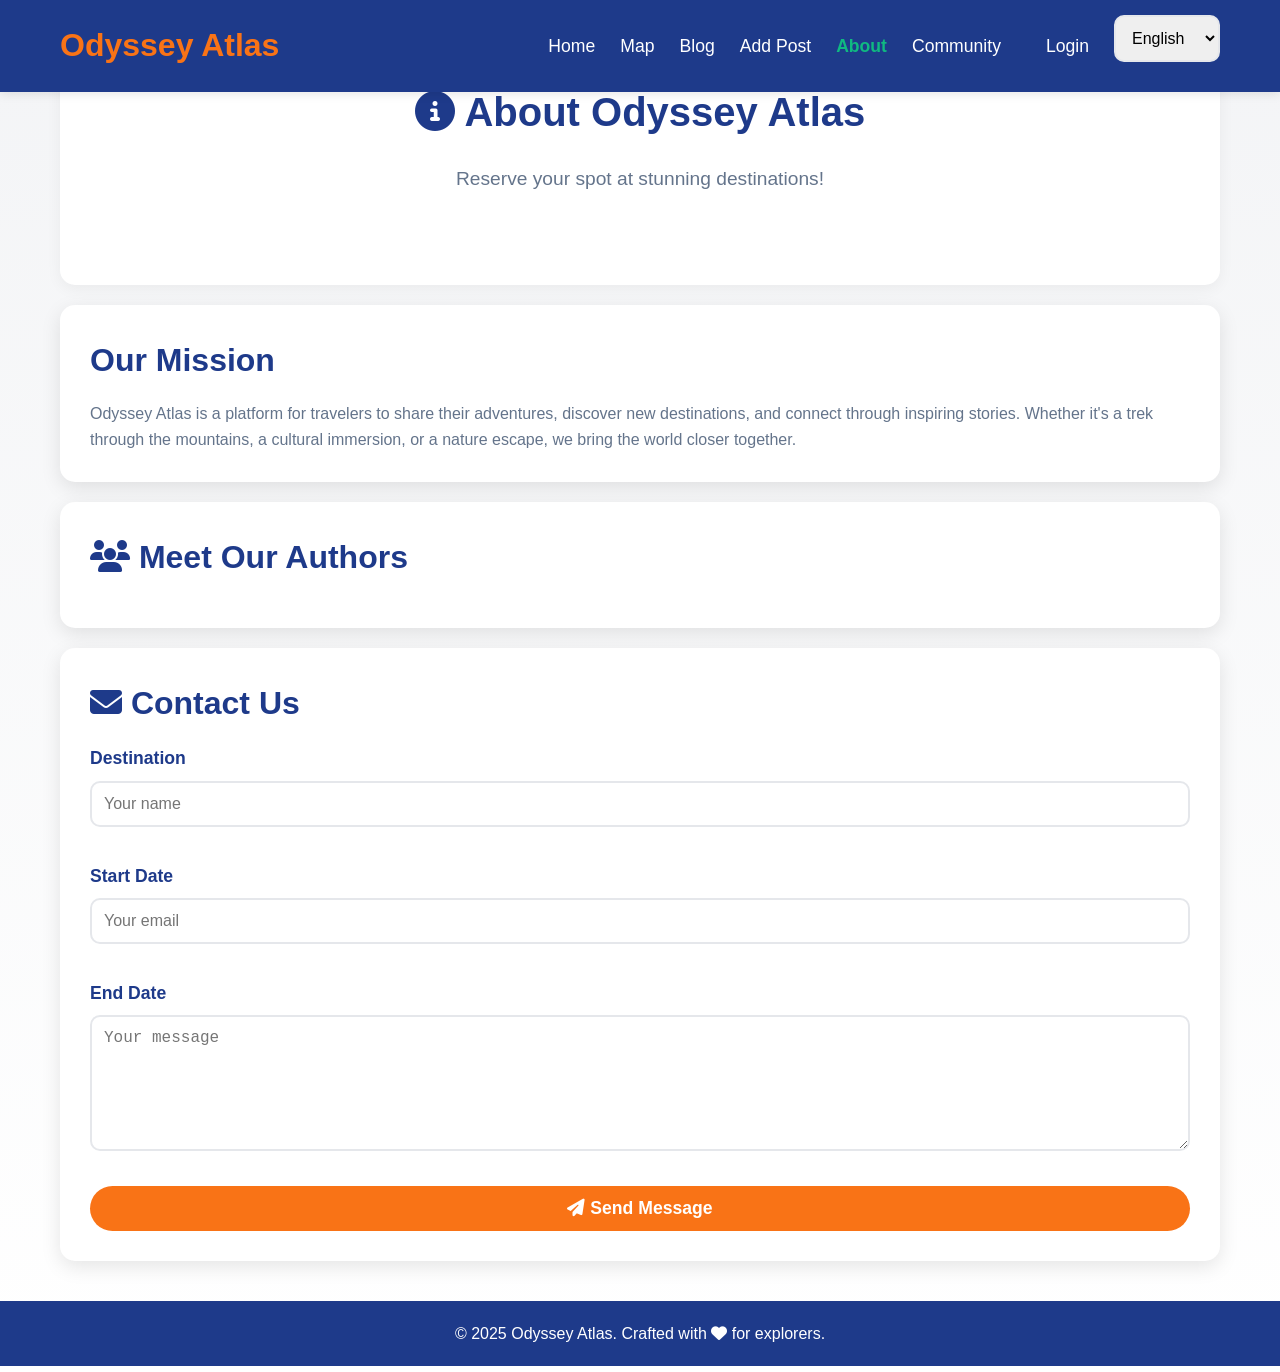
<file: about.html>
<!DOCTYPE html>
<html lang="en" data-lang="en">
<head>
    <meta charset="UTF-8">
    <meta name="viewport" content="width=device-width, initial-scale=1.0">
    <meta name="description" content="About Odyssey Atlas - Connecting explorers through stories and maps">
    <meta name="keywords" content="about, travel blog, odyssey atlas">
    <meta name="author" content="Odyssey Atlas Team">
    <title>Odyssey Atlas - About</title>
    <link rel="stylesheet" href="https://cdnjs.cloudflare.com/ajax/libs/font-awesome/6.4.0/css/all.min.css" />
    <link rel="stylesheet" href="styles.css">
</head>
<body>
    <nav class="navbar">
        <div class="container">
            <h1 class="logo">Odyssey Atlas</h1>
            <button id="toggle-nav" class="nav-toggle"><i class="fas fa-bars"></i></button>
            <ul id="nav-links" class="nav-links">
                <li><a href="index.html" class="nav-link">Home</a></li>
                <li><a href="map.html" class="nav-link">Map</a></li>
                <li><a href="blog.html" class="nav-link">Blog</a></li>
                <li><a href="add-post.html" class="nav-link">Add Post</a></li>
                <li><a href="about.html" class="nav-link active">About</a></li>
                <li><a href="community.html" class="nav-link">Community</a></li>
                <li id="auth-section"><a href="#" id="login-btn" class="nav-link">Login</a></li>
                <li>
                    <select id="language-switcher" class="input">
                        <option value="en">English</option>
                        <option value="es">Español</option>
                    </select>
                </li>
            </ul>
        </div>
    </nav>
    <main class="container">
        <header class="section text-center">
            <h1 class="section-title"><i class="fas fa-info-circle"></i> About Odyssey Atlas</h1>
            <p class="section-subtitle">Connecting explorers through stories and maps</p>
        </header>
        <section class="section card">
            <h2 class="card-title">Our Mission</h2>
            <p class="card-text">Odyssey Atlas is a platform for travelers to share their adventures, discover new destinations, and connect through inspiring stories. Whether it's a trek through the mountains, a cultural immersion, or a nature escape, we bring the world closer together.</p>
        </section>
        <section class="section card">
            <h2 class="card-title"><i class="fas fa-users"></i> Meet Our Authors</h2>
            <div id="author-profiles" class="grid">
                <!-- Authors will be dynamically populated -->
            </div>
        </section>
        <section class="section card">
            <h2 class="card-title"><i class="fas fa-envelope"></i> Contact Us</h2>
            <form id="contact-form" class="form">
                <div class="form-group">
                    <label class="form-label">Name</label>
                    <input type="text" id="contact-name" class="input" placeholder="Your name" required>
                </div>
                <div class="form-group">
                    <label class="form-label">Email</label>
                    <input type="email" id="contact-email" class="input" placeholder="Your email" required>
                </div>
                <div class="form-group">
                    <label class="form-label">Message</label>
                    <textarea id="contact-message" class="input" placeholder="Your message" rows="6" required></textarea>
                </div>
                <button type="submit" class="btn btn-primary"><i class="fas fa-paper-plane"></i> Send Message</button>
            </form>
        </section>
    </main>
    <footer class="footer">
        <p>© 2025 Odyssey Atlas. Crafted with <i class="fas fa-heart"></i> for explorers.</p>
    </footer>
    <script src="data.js"></script>
    <script src="script.js"></script>
</body>
</html>
</file>
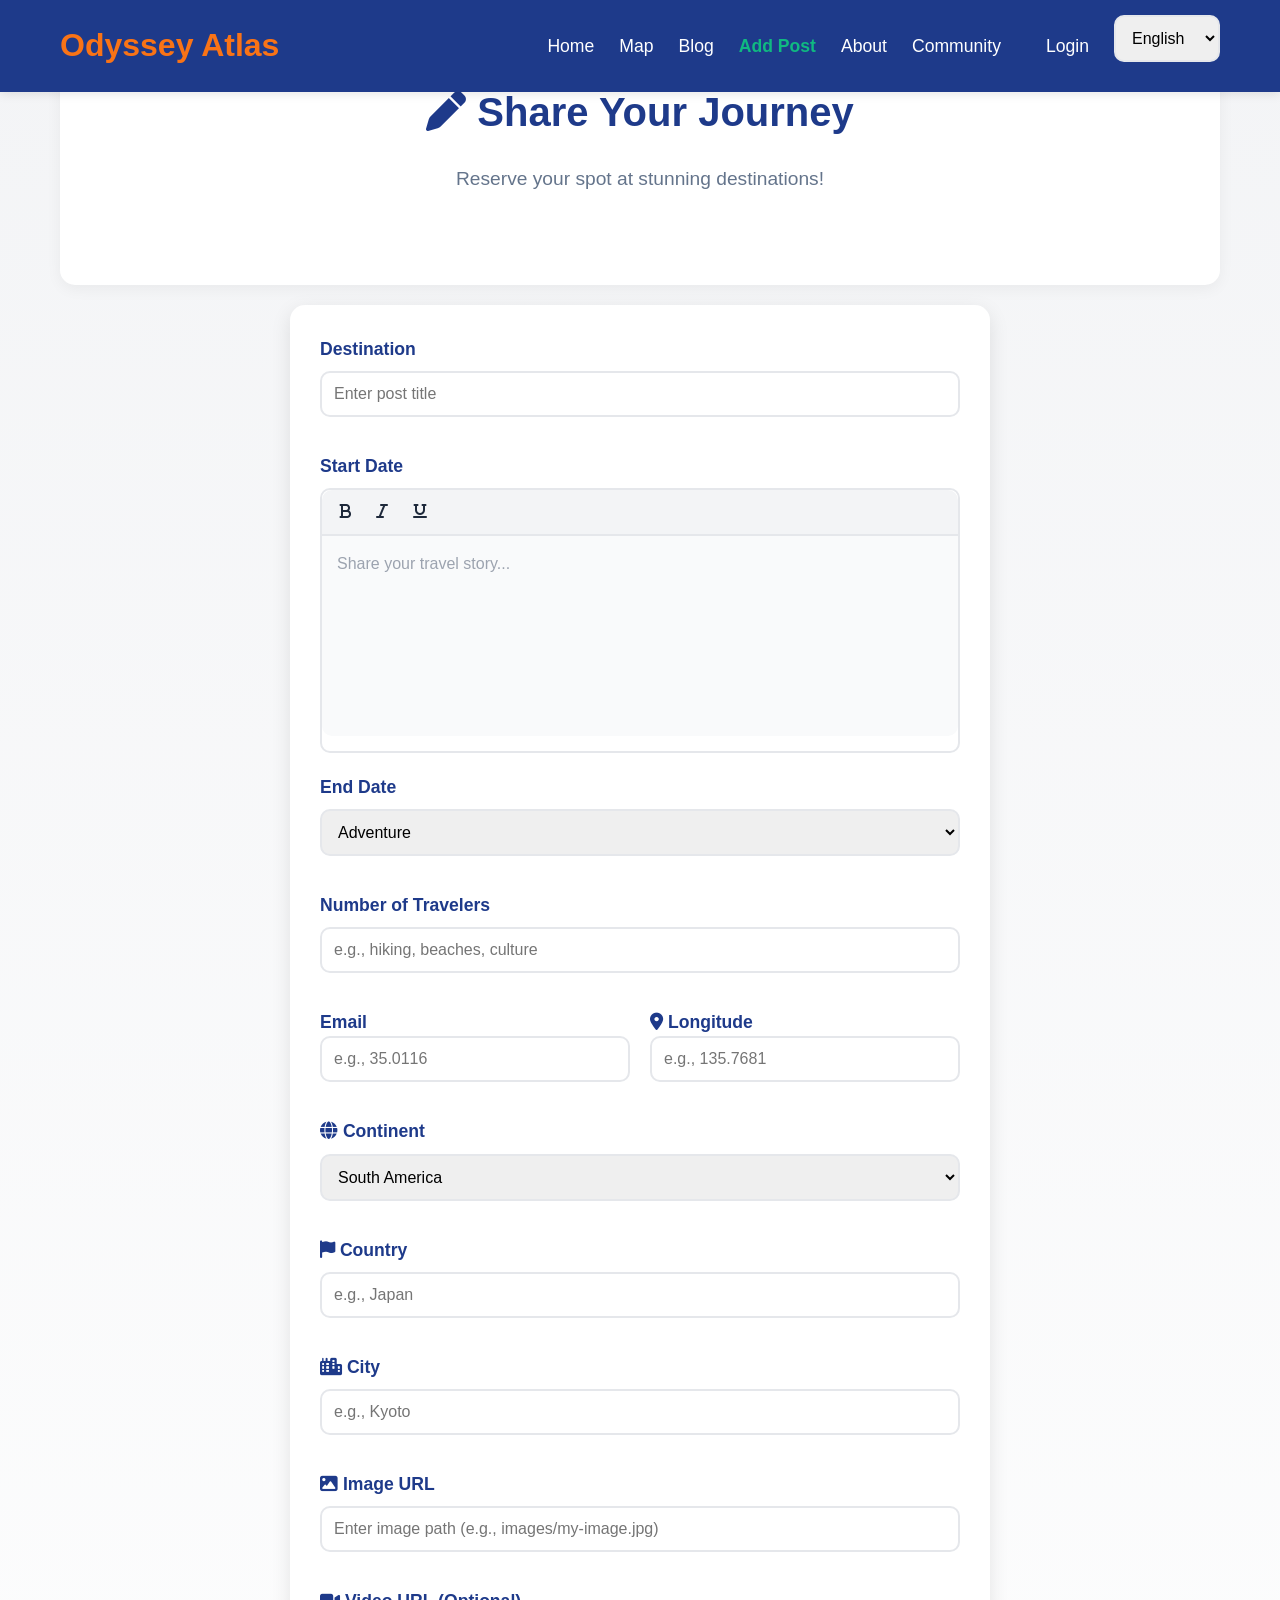
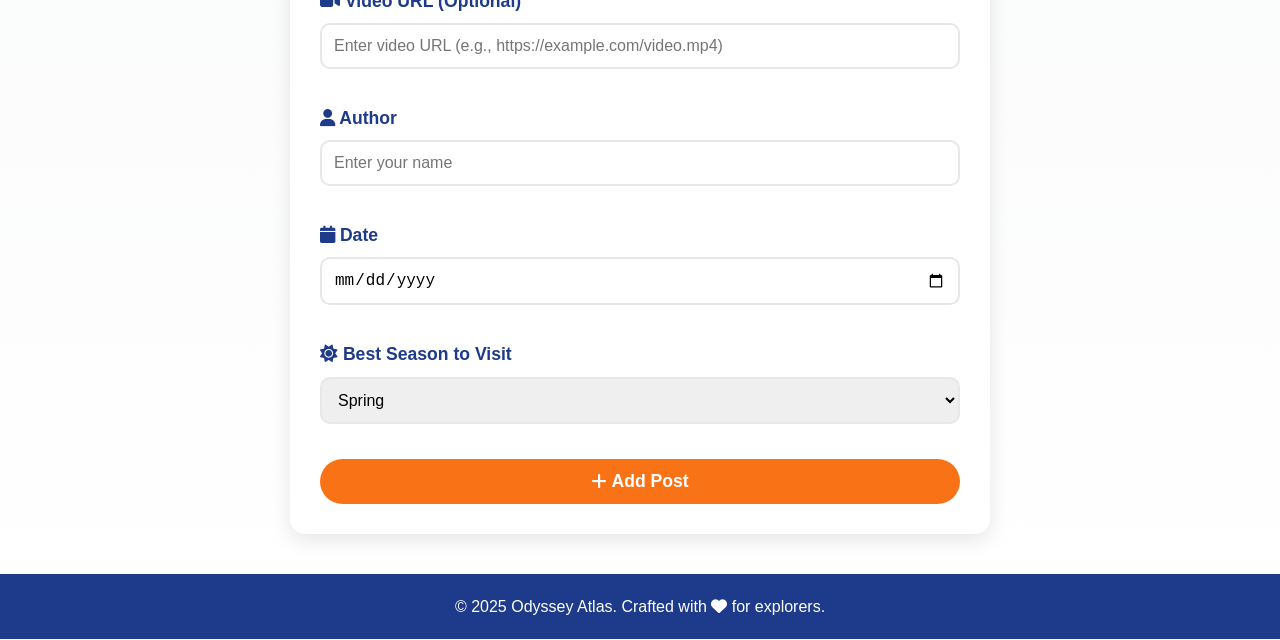
<file: add-post.html>
<!DOCTYPE html>
<html lang="en" data-lang="en">
<head>
    <meta charset="UTF-8">
    <meta name="viewport" content="width=device-width, initial-scale=1.0">
    <meta name="description" content="Add a new travel story to Odyssey Atlas">
    <meta name="keywords" content="add post, travel story, blog">
    <meta name="author" content="Odyssey Atlas Team">
    <title>Odyssey Atlas - Add Post</title>
    <link rel="stylesheet" href="https://cdnjs.cloudflare.com/ajax/libs/font-awesome/6.4.0/css/all.min.css" />
    <link rel="stylesheet" href="styles.css">
</head>
<body>
    <nav class="navbar">
        <div class="container">
            <h1 class="logo">Odyssey Atlas</h1>
            <button id="toggle-nav" class="nav-toggle"><i class="fas fa-bars"></i></button>
            <ul id="nav-links" class="nav-links">
                <li><a href="index.html" class="nav-link">Home</a></li>
                <li><a href="map.html" class="nav-link">Map</a></li>
                <li><a href="blog.html" class="nav-link">Blog</a></li>
                <li><a href="add-post.html" class="nav-link active">Add Post</a></li>
                <li><a href="about.html" class="nav-link">About</a></li>
                <li><a href="community.html" class="nav-link">Community</a></li>
                <li id="auth-section"><a href="#" id="login-btn" class="nav-link">Login</a></li>
                <li>
                    <select id="language-switcher" class="input">
                        <option value="en">English</option>
                        <option value="es">Español</option>
                    </select>
                </li>
            </ul>
        </div>
    </nav>
    <main class="container">
        <header class="section text-center">
            <h1 class="section-title"><i class="fas fa-pen"></i> Share Your Journey</h1>
            <p class="section-subtitle">Add a new travel story to Odyssey Atlas</p>
        </header>
        <section class="form-section">
            <form id="add-post-form" class="form">
                <div class="form-group">
                    <label class="form-label"><i class="fas fa-heading"></i> Title</label>
                    <input type="text" id="post-title" class="input" placeholder="Enter post title" required>
                </div>
                <div class="form-group">
                    <label class="form-label"><i class="fas fa-book"></i> Story</label>
                    <div class="rich-text-editor">
                        <div class="editor-toolbar">
                            <button type="button" id="bold-btn"><i class="fas fa-bold"></i></button>
                            <button type="button" id="italic-btn"><i class="fas fa-italic"></i></button>
                            <button type="button" id="underline-btn"><i class="fas fa-underline"></i></button>
                        </div>
                        <div id="post-content" contenteditable="true" class="input editor-content" placeholder="Share your travel story..."></div>
                    </div>
                </div>
                <div class="form-group">
                    <label class="form-label"><i class="fas fa-tag"></i> Category</label>
                    <select id="post-category" class="input" required>
                        <option value="Adventure">Adventure</option>
                        <option value="Culture">Culture</option>
                        <option value="Nature">Nature</option>
                        <option value="Relaxation">Relaxation</option>
                        <option value="Food & Drink">Food & Drink</option>
                        <option value="Budget">Budget</option>
                        <option value="Family Travel">Family Travel</option>
                        <option value="Solo Travel">Solo Travel</option>
                    </select>
                </div>
                <div class="form-group">
                    <label class="form-label"><i class="fas fa-tags"></i> Tags (comma-separated)</label>
                    <input type="text" id="post-tags" class="input" placeholder="e.g., hiking, beaches, culture">
                </div>
                <div class="form-group flex">
                    <div class="w-50">
                        <label class="form-label"><i class="fas fa-map-marker-alt"></i> Latitude</label>
                        <input type="number" step="any" id="post-lat" class="input" placeholder="e.g., 35.0116" required>
                    </div>
                    <div class="w-50">
                        <label class="form-label"><i class="fas fa-map-marker-alt"></i> Longitude</label>
                        <input type="number" step="any" id="post-lng" class="input" placeholder="e.g., 135.7681" required>
                    </div>
                </div>
                <div class="form-group">
                    <label class="form-label"><i class="fas fa-globe"></i> Continent</label>
                    <select id="post-continent" class="input" required>
                        <option value="South America">South America</option>
                        <option value="Asia">Asia</option>
                        <option value="Africa">Africa</option>
                        <option value="North America">North America</option>
                        <option value="Europe">Europe</option>
                        <option value="Australia">Australia</option>
                    </select>
                </div>
                <div class="form-group">
                    <label class="form-label"><i class="fas fa-flag"></i> Country</label>
                    <input type="text" id="post-country" class="input" placeholder="e.g., Japan" required>
                </div>
                <div class="form-group">
                    <label class="form-label"><i class="fas fa-city"></i> City</label>
                    <input type="text" id="post-city" class="input" placeholder="e.g., Kyoto" required>
                </div>
                <div class="form-group">
                    <label class="form-label"><i class="fas fa-image"></i> Image URL</label>
                    <input type="text" id="post-image" class="input" placeholder="Enter image path (e.g., images/my-image.jpg)" required>
                    <img id="image-preview" class="image-preview" alt="Image Preview">
                </div>
                <div class="form-group">
                    <label class="form-label"><i class="fas fa-video"></i> Video URL (Optional)</label>
                    <input type="text" id="post-video" class="input" placeholder="Enter video URL (e.g., https://example.com/video.mp4)">
                </div>
                <div class="form-group">
                    <label class="form-label"><i class="fas fa-user"></i> Author</label>
                    <input type="text" id="post-author" class="input" placeholder="Enter your name" required>
                </div>
                <div class="form-group">
                    <label class="form-label"><i class="fas fa-calendar"></i> Date</label>
                    <input type="date" id="post-date" class="input" required>
                </div>
                <div class="form-group">
                    <label class="form-label"><i class="fas fa-sun"></i> Best Season to Visit</label>
                    <select id="post-season" class="input" required>
                        <option value="Spring">Spring</option>
                        <option value="Summer">Summer</option>
                        <option value="Fall">Fall</option>
                        <option value="Winter">Winter</option>
                    </select>
                </div>
                <button type="submit" class="btn btn-primary"><i class="fas fa-plus"></i> Add Post</button>
            </form>
        </section>
    </main>
    <footer class="footer">
        <p>© 2025 Odyssey Atlas. Crafted with <i class="fas fa-heart"></i> for explorers.</p>
    </footer>
    <script src="data.js"></script>
    <script src="script.js"></script>
</body>
</html>
</file>
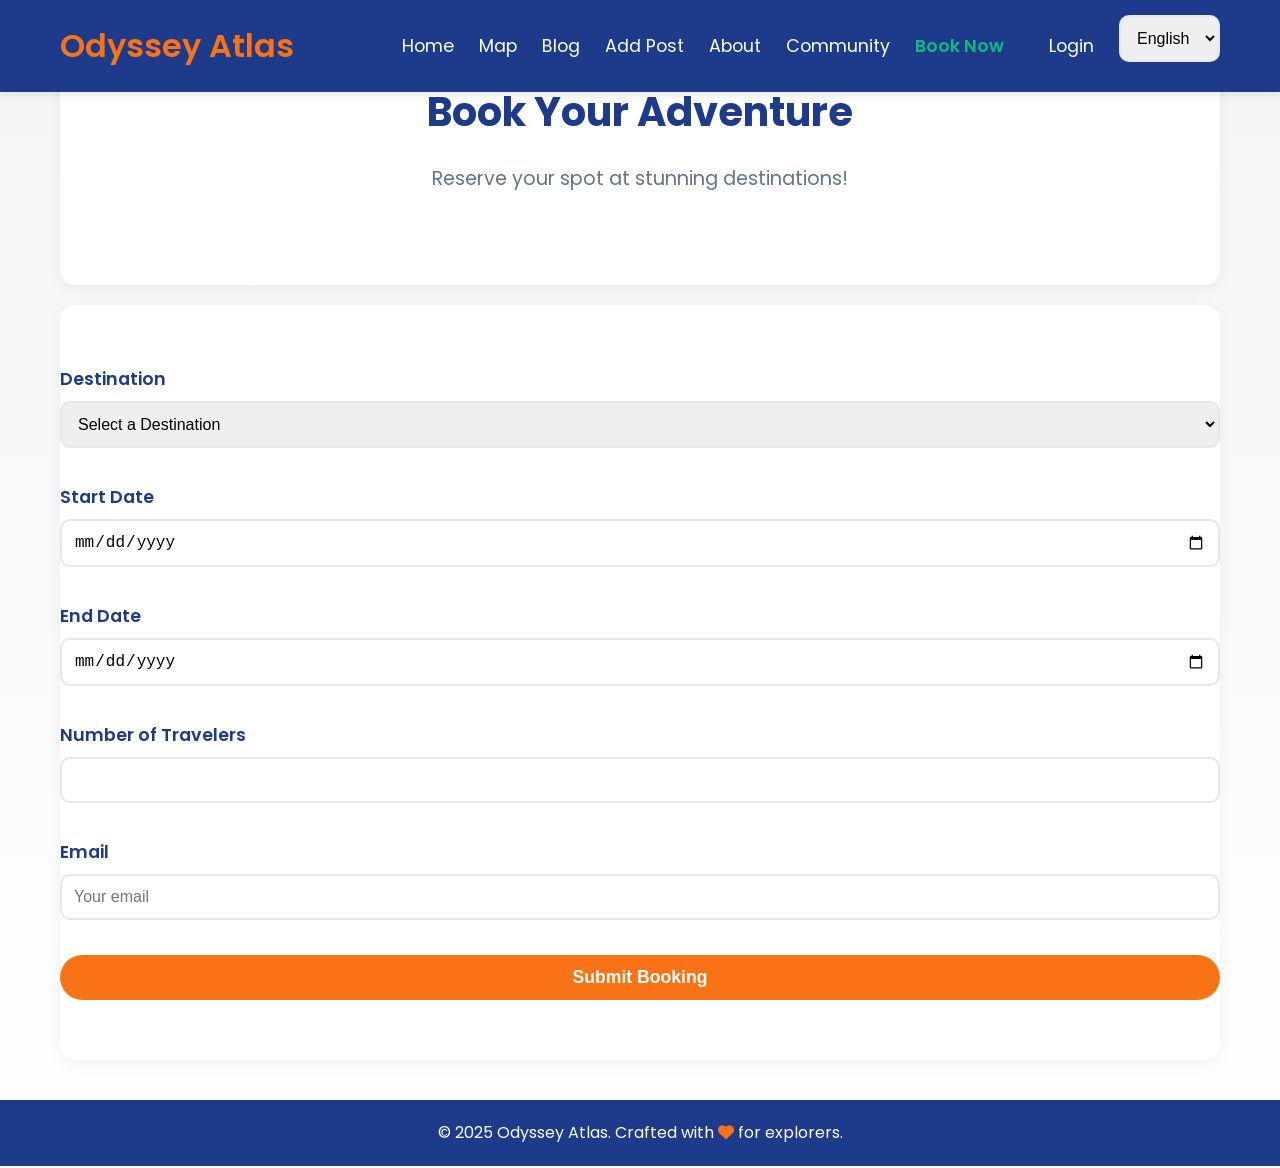
<file: book.html>
<!DOCTYPE html>
<html lang="en" data-lang="en">
<head>
    <meta charset="UTF-8">
    <meta name="viewport" content="width=device-width, initial-scale=1.0">
    <meta name="description" content="Book your travel experience with Odyssey Atlas">
    <meta name="keywords" content="travel booking, adventure, culture, nature">
    <meta name="author" content="Odyssey Atlas Team">
    <title>Odyssey Atlas - Book</title>
    <link href="https://fonts.googleapis.com/css2?family=Poppins:wght@300;400;600&display=swap" rel="stylesheet">
    <link rel="stylesheet" href="https://cdnjs.cloudflare.com/ajax/libs/font-awesome/6.4.0/css/all.min.css" />
    <link rel="stylesheet" href="styles.css">
</head>
<body>
    <nav class="navbar">
        <div class="container">
            <h1 class="logo">Odyssey Atlas</h1>
            <button id="toggle-nav" class="nav-toggle"><i class="fas fa-bars"></i></button>
            <ul id="nav-links" class="nav-links">
                <li><a href="index.html" class="nav-link">Home</a></li>
                <li><a href="map.html" class="nav-link">Map</a></li>
                <li><a href="blog.html" class="nav-link">Blog</a></li>
                <li><a href="add-post.html" class="nav-link">Add Post</a></li>
                <li><a href="about.html" class="nav-link">About</a></li>
                <li><a href="community.html" class="nav-link">Community</a></li>
                <li><a href="book.html" class="nav-link active">Book Now</a></li>
                <li id="auth-section"><a href="#" id="login-btn" class="nav-link">Login</a></li>
                <li>
                    <select id="language-switcher" class="input">
                        <option value="en">English</option>
                        <option value="es">Hindi</option>
                    </select>
                </li>
            </ul>
        </div>
    </nav>
    <main class="container">
        <header class="section text-center">
            <h1 class="section-title"><i class="fas fa-calendar-check"></i> Book Your Adventure</h1>
            <p class="section-subtitle">Reserve your spot at stunning destinations!</p>
        </header>
        <section class="section">
            <form id="booking-form" class="form">
                <div class="form-group">
                    <label class="form-label"><i class="fas fa-map-marker-alt"></i> Destination</label>
                    <select id="booking-destination" class="input" required>
                        <option value="">Select a Destination</option>
                        <!-- Populated dynamically -->
                    </select>
                </div>
                <div class="form-group">
                    <label class="form-label"><i class="fas fa-calendar"></i> Start Date</label>
                    <input type="date" id="booking-start-date" class="input" required>
                </div>
                <div class="form-group">
                    <label class="form-label"><i class="fas fa-calendar"></i> End Date</label>
                    <input type="date" id="booking-end-date" class="input" required>
                </div>
                <div class="form-group">
                    <label class="form-label"><i class="fas fa-user"></i> Number of Travelers</label>
                    <input type="number" id="booking-travelers" class="input" min="1" max="10" required>
                </div>
                <div class="form-group">
                    <label class="form-label"><i class="fas fa-envelope"></i> Email</label>
                    <input type="email" id="booking-email" class="input" placeholder="Your email" required>
                </div>
                <button type="submit" class="btn btn-primary"><i class="fas fa-paper-plane"></i> Submit Booking</button>
            </form>
        </section>
        <section id="booking-confirmation" class="section" style="display:none;">
            <h2 class="section-title"><i class="fas fa-check-circle"></i> Booking Confirmed!</h2>
            <p id="confirmation-details" class="confirmation-text"></p>
            <button id="close-confirmation" class="btn btn-secondary">Close</button>
        </section>
    </main>
    <footer class="footer">
        <p>© 2025 Odyssey Atlas. Crafted with <i class="fas fa-heart" style="color: #f97316;"></i> for explorers.</p>
    </footer>
    <script src="data.js"></script>
    <script src="script.js"></script>
</body>
</html>
</file>
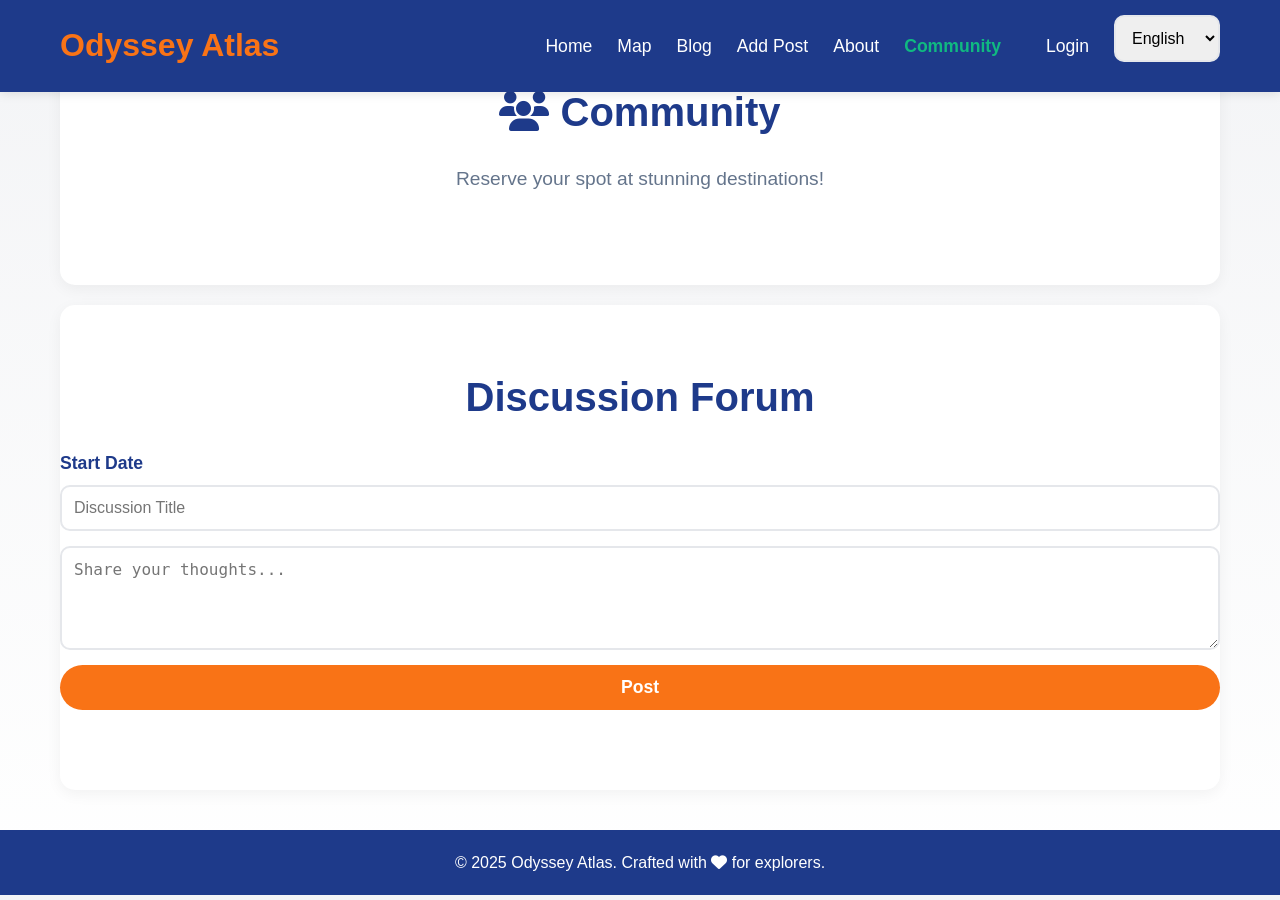
<file: community.html>
<!DOCTYPE html>
<html lang="en" data-lang="en">
<head>
    <meta charset="UTF-8">
    <meta name="viewport" content="width=device-width, initial-scale=1.0">
    <meta name="description" content="Community page for travelers to connect and share tips - Odyssey Atlas">
    <meta name="keywords" content="travel community, forum, tips">
    <meta name="author" content="Odyssey Atlas Team">
    <title>Odyssey Atlas - Community</title>
    <link rel="stylesheet" href="https://cdnjs.cloudflare.com/ajax/libs/font-awesome/6.4.0/css/all.min.css" />
    <link rel="stylesheet" href="styles.css">
</head>
<body>
    <nav class="navbar">
        <div class="container">
            <h1 class="logo">Odyssey Atlas</h1>
            <button id="toggle-nav" class="nav-toggle"><i class="fas fa-bars"></i></button>
            <ul id="nav-links" class="nav-links">
                <li><a href="index.html" class="nav-link">Home</a></li>
                <li><a href="map.html" class="nav-link">Map</a></li>
                <li><a href="blog.html" class="nav-link">Blog</a></li>
                <li><a href="add-post.html" class="nav-link">Add Post</a></li>
                <li><a href="about.html" class="nav-link">About</a></li>
                <li><a href="community.html" class="nav-link active">Community</a></li>
                <li id="auth-section"><a href="#" id="login-btn" class="nav-link">Login</a></li>
                <li>
                    <select id="language-switcher" class="input">
                        <option value="en">English</option>
                        <option value="es">Español</option>
                    </select>
                </li>
            </ul>
        </div>
    </nav>
    <main class="container">
        <header class="section text-center">
            <h1 class="section-title"><i class="fas fa-users"></i> Community</h1>
            <p class="section-subtitle">Connect with fellow travelers and share tips</p>
        </header>
        <section class="section">
            <h2 class="section-title">Discussion Forum</h2>
            <div class="form-group">
                <label class="form-label">Start a New Discussion</label>
                <input type="text" id="discussion-title" class="input" placeholder="Discussion Title">
                <textarea id="discussion-content" class="input" placeholder="Share your thoughts..." rows="4"></textarea>
                <button id="post-discussion" class="btn btn-primary">Post</button>
            </div>
            <div id="discussion-list" class="discussion-list"></div>
        </section>
    </main>
    <footer class="footer">
        <p>© 2025 Odyssey Atlas. Crafted with <i class="fas fa-heart"></i> for explorers.</p>
    </footer>
    <script src="data.js"></script>
    <script src="script.js"></script>
</body>
</html>
</file>
<file: styles.css>
* {
    margin: 0;
    padding: 0;
    box-sizing: border-box;
}

body {
    font-family: 'Poppins', sans-serif;
    background: linear-gradient(to bottom, #f3f4f6, #ffffff);
    color: #1e293b;
    line-height: 1.6;
}

.container {
    max-width: 1200px;
    margin: 0 auto;
    padding: 0 20px;
}

.navbar {
    background: #1e3a8a;
    color: #fff;
    padding: 15px 0;
    position: fixed;
    width: 100%;
    top: 0;
    z-index: 1000;
    box-shadow: 0 2px 10px rgba(0, 0, 0, 0.1);
}

.navbar .container {
    display: flex;
    justify-content: space-between;
    align-items: center;
}

.logo {
    font-size: 2rem;
    font-weight: 600;
    color: #f97316;
}

.nav-toggle {
    background: none;
    border: none;
    color: #fff;
    font-size: 1.5rem;
    cursor: pointer;
    display: none;
}

.nav-links {
    list-style: none;
    display: flex;
    gap: 25px;
    align-items: center;
}

.nav-link {
    color: #fff;
    text-decoration: none;
    font-size: 1.1rem;
    transition: color 0.3s, transform 0.3s;
}

.nav-link:hover {
    color: #10b981;
    transform: translateY(-2px);
}

.nav-link.active {
    color: #10b981;
    font-weight: 600;
}

#auth-section {
    margin-left: 20px;
}

#login-btn {
    display: inline;
}

#logout-btn {
    display: none;
}

#login-section {
    margin-top: 80px;
}

.hero {
    height: 100vh;
    background-size: cover;
    background-position: center;
    display: flex;
    align-items: center;
    justify-content: center;
    text-align: center;
    position: relative;
    overflow: hidden;
}

.hero::before {
    content: "";
    position: absolute;
    top: 0;
    left: 0;
    right: 0;
    bottom: 0;
    background: url('images/pattern.png') repeat;
    opacity: 0.1;
    z-index: 1;
}

.hero-content {
    position: relative;
    z-index: 2;
    padding: 20px;
}

.hero-title {
    font-size: 3.5rem;
    color: #fff;
    margin-bottom: 20px;
    text-shadow: 2px 2px 4px rgba(0, 0, 0, 0.3);
}

.hero-subtitle {
    font-size: 1.5rem;
    color: #fff;
    margin-bottom: 30px;
    text-shadow: 1px 1px 3px rgba(0, 0, 0, 0.3);
}

.hero-buttons {
    display: flex;
    gap: 15px;
    justify-content: center;
}

.btn {
    display: inline-block;
    padding: 12px 24px;
    text-decoration: none;
    border-radius: 25px;
    font-size: 1.1rem;
    font-weight: 600;
    transition: all 0.3s ease;
    border: none;
    cursor: pointer;
}

.btn-primary {
    background: #f97316;
    color: #fff;
}

.btn-primary:hover {
    background: #ea580c;
    transform: scale(1.05);
}

.btn-secondary {
    background: #10b981;
    color: #fff;
}

.btn-secondary:hover {
    background: #059669;
    transform: scale(1.05);
}

.section {
    padding: 60px 0;
    background: #fff;
    border-radius: 15px;
    box-shadow: 0 4px 15px rgba(0, 0, 0, 0.05);
    margin: 20px 0;
}

.section-title {
    font-size: 2.5rem;
    color: #1e3a8a;
    margin-bottom: 20px;
    text-align: center;
}

.section-subtitle {
    font-size: 1.2rem;
    color: #64748b;
    text-align: center;
    margin-bottom: 30px;
}

.grid {
    display: grid;
    grid-template-columns: repeat(auto-fit, minmax(300px, 1fr));
    gap: 25px;
}

.gallery {
    display: grid;
    grid-template-columns: repeat(auto-fit, minmax(300px, 1fr));
    gap: 20px;
}

.gallery-item {
    position: relative;
    overflow: hidden;
    border-radius: 15px;
    background: #fff;
    box-shadow: 0 4px 15px rgba(0, 0, 0, 0.1);
    transition: transform 0.3s ease;
}

.gallery-item:hover {
    transform: translateY(-5px);
}

.gallery-item img {
    width: 100%;
    height: 250px;
    object-fit: cover;
    transition: transform 0.3s ease;
}

.gallery-item:hover img {
    transform: scale(1.1);
}

.gallery-item .caption {
    position: absolute;
    bottom: 0;
    left: 0;
    right: 0;
    background: linear-gradient(to top, rgba(0, 0, 0, 0.7), transparent);
    color: #fff;
    padding: 15px;
    font-size: 1.1rem;
    font-weight: 600;
}

.blog-card {
    background: #fff;
    border-radius: 15px;
    overflow: hidden;
    box-shadow: 0 6px 20px rgba(0, 0, 0, 0.1);
    transition: transform 0.3s ease, box-shadow 0.3s ease;
    cursor: pointer;
}

.blog-card:hover {
    transform: translateY(-10px);
    box-shadow: 0 10px 30px rgba(0, 0, 0, 0.15);
}

.blog-card img {
    width: 100%;
    height: 250px;
    object-fit: cover;
    transition: transform 0.3s ease;
}

.blog-card:hover img {
    transform: scale(1.05);
}

.blog-card .content {
    padding: 20px;
}

.blog-card h3 {
    font-size: 1.8rem;
    color: #1e3a8a;
    margin-bottom: 10px;
}

.blog-card p {
    color: #64748b;
    margin-bottom: 15px;
}

.blog-card .category {
    font-size: 0.9rem;
    color: #10b981;
    margin-bottom: 10px;
    font-weight: 600;
}

.blog-card .likes, .blog-card .comments, .blog-card .ratings {
    font-size: 0.9rem;
    color: #f97316;
    margin-bottom: 5px;
}

.blog-card .sponsored {
    font-size: 0.9rem;
    color: #ef4444;
    font-weight: 600;
}

.blog-card .book-now {
    display: inline-block;
    padding: 8px 16px;
    background: #10b981;
    color: #fff;
    text-decoration: none;
    border-radius: 20px;
    font-size: 0.9rem;
    transition: background 0.3s ease;
}

.blog-card .book-now:hover {
    background: #059669;
}

.flex-container {
    display: flex;
    gap: 30px;
}

.sidebar {
    width: 300px;
    background: #fff;
    padding: 25px;
    border-radius: 15px;
    box-shadow: 0 4px 15px rgba(0, 0, 0, 0.05);
}

.sidebar-title {
    font-size: 1.8rem;
    color: #1e3a8a;
    margin-bottom: 20px;
}

.input {
    width: 100%;
    padding: 12px;
    border: 2px solid #e5e7eb;
    border-radius: 10px;
    font-size: 1rem;
    margin-bottom: 15px;
    transition: border-color 0.3s ease, box-shadow 0.3s ease;
}

.input:focus {
    outline: none;
    border-color: #f97316;
    box-shadow: 0 0 5px rgba(249, 115, 22, 0.3);
}

.filter-buttons {
    display: flex;
    flex-wrap: wrap;
    gap: 10px;
}

.filter-btn.active {
    background: #10b981;
    color: #fff;
}

.map {
    height: calc(100vh - 200px);
    border-radius: 15px;
    box-shadow: 0 4px 15px rgba(0, 0, 0, 0.1);
}

.map.fullscreen {
    position: fixed;
    top: 0;
    left: 0;
    width: 100%;
    height: 100%;
    z-index: 2000;
}

.map-controls {
    margin-bottom: 15px;
    display: flex;
    gap: 15px;
    align-items: center;
}

.filter-date, .filter-season, .filter-location {
    margin-top: 15px;
}

.filter-date .input, .filter-season .input, .filter-location .input {
    margin-bottom: 10px;
}

.modal {
    position: fixed;
    top: 0;
    left: 0;
    right: 0;
    bottom: 0;
    background: rgba(0, 0, 0, 0.7);
    display: flex;
    align-items: center;
    justify-content: center;
    z-index: 2000;
    animation: fadeIn 0.3s ease-in-out;
    display: none;
}

.modal.show {
    display: flex;
}

.modal-content {
    background: #fff;
    padding: 30px;
    border-radius: 15px;
    max-width: 600px;
    width: 90%;
    position: relative;
    box-shadow: 0 6px 20px rgba(0, 0, 0, 0.2);
}

.modal-close {
    position: absolute;
    top: 15px;
    right: 15px;
    background: none;
    border: none;
    font-size: 1.2rem;
    cursor: pointer;
    color: #64748b;
    transition: color 0.3s ease;
}

.modal-close:hover {
    color: #ef4444;
}

.modal-title {
    font-size: 2rem;
    color: #1e3a8a;
    margin-bottom: 15px;
}

.modal-image, .modal-video {
    width: 100%;
    height: 300px;
    object-fit: cover;
    border-radius: 10px;
    margin-bottom: 15px;
    box-shadow: 0 4px 10px rgba(0, 0, 0, 0.1);
}

.modal-text {
    color: #64748b;
    margin-bottom: 15px;
    line-height: 1.7;
}

.modal-category, .modal-author, .modal-tags {
    font-size: 0.9rem;
    color: #64748b;
    margin-bottom: 10px;
}

.modal-likes {
    font-size: 1rem;
    color: #f97316;
    margin-bottom: 15px;
}

.modal-ratings {
    margin-bottom: 15px;
}

.rating-stars i {
    color: #e5e7eb;
    cursor: pointer;
    margin-right: 5px;
    transition: color 0.3s ease;
}

.rating-stars i.filled {
    color: #f97316;
}

.modal-comments h4 {
    font-size: 1.5rem;
    color: #1e3a8a;
    margin-bottom: 10px;
}

.modal-comments ul {
    list-style: none;
    margin-bottom: 10px;
}

.modal-comments li {
    background: #f3f4f6;
    padding: 10px;
    border-radius: 8px;
    margin-bottom: 10px;
    color: #1e293b;
}

.modal-comments .input {
    margin-bottom: 10px;
}

.modal-social {
    margin-bottom: 15px;
}

.social-btn {
    color: #fff;
    padding: 8px 12px;
    margin-right: 10px;
    border-radius: 20px;
    text-decoration: none;
    transition: transform 0.3s ease;
}

.social-btn:hover {
    transform: scale(1.1);
}

.social-btn i {
    font-size: 1.2rem;
}

#share-twitter { background: #1DA1F2; }
#share-facebook { background: #3B5998; }
#share-whatsapp { background: #25D366; }

.modal-related ul {
    list-style: none;
}

.modal-related li {
    margin-bottom: 5px;
}

.modal-related a {
    color: #10b981;
    text-decoration: none;
    transition: color 0.3s ease;
}

.modal-related a:hover {
    color: #059669;
    text-decoration: underline;
}

.lightbox {
    position: fixed;
    top: 0;
    left: 0;
    width: 100%;
    height: 100%;
    background: rgba(0, 0, 0, 0.9);
    z-index: 3000;
    display: flex;
    align-items: center;
    justify-content: center;
}

.lightbox-image {
    max-width: 90%;
    max-height: 90%;
    border-radius: 10px;
    box-shadow: 0 6px 20px rgba(0, 0, 0, 0.3);
}

.close-lightbox {
    position: absolute;
    top: 20px;
    right: 20px;
    color: #fff;
    font-size: 2rem;
    cursor: pointer;
    transition: color 0.3s ease;
}

.close-lightbox:hover {
    color: #f97316;
}

#lightbox-caption {
    color: #fff;
    text-align: center;
    margin-top: 10px;
    font-size: 1.1rem;
}

.form-section {
    max-width: 700px;
    margin: 0 auto;
    background: #fff;
    padding: 30px;
    border-radius: 15px;
    box-shadow: 0 6px 20px rgba(0, 0, 0, 0.1);
}

.form {
    display: flex;
    flex-direction: column;
    gap: 20px;
}

.form-group {
    display: flex;
    flex-direction: column;
}

.form-group.flex {
    flex-direction: row;
    gap: 20px;
}

.form-group .w-50 {
    width: 50%;
}

.form-label {
    font-size: 1.1rem;
    color: #1e3a8a;
    margin-bottom: 8px;
    font-weight: 600;
}

.rich-text-editor {
    border: 2px solid #e5e7eb;
    border-radius: 10px;
}

.editor-toolbar {
    background: #f3f4f6;
    padding: 8px;
    border-bottom: 2px solid #e5e7eb;
    border-radius: 10px 10px 0 0;
}

.editor-toolbar button {
    background: none;
    border: none;
    padding: 5px 10px;
    cursor: pointer;
    font-size: 1rem;
    color: #1e293b;
    transition: color 0.3s ease;
}

.editor-toolbar button:hover {
    color: #f97316;
}

.editor-content {
    min-height: 200px;
    padding: 15px;
    border: none;
    outline: none;
    border-radius: 0 0 10px 10px;
    background: #f9fafb;
}

.editor-content:empty:before {
    content: attr(placeholder);
    color: #9ca3af;
}

.image-preview {
    width: 100%;
    height: 200px;
    object-fit: cover;
    border-radius: 10px;
    margin-top: 10px;
    display: none;
    box-shadow: 0 4px 10px rgba(0, 0, 0, 0.1);
}

.image-preview.show {
    display: block;
}

.card {
    background: #fff;
    padding: 30px;
    border-radius: 15px;
    box-shadow: 0 6px 20px rgba(0, 0, 0, 0.1);
    margin-bottom: 20px;
    transition: transform 0.3s ease;
}

.card:hover {
    transform: translateY(-5px);
}

.card-title {
    font-size: 2rem;
    color: #1e3a8a;
    margin-bottom: 15px;
}

.card-text {
    color: #64748b;
}

.author-card {
    background: #f3f4f6;
    padding: 15px;
    border-radius: 10px;
    transition: background 0.3s ease;
}

.author-card:hover {
    background: #e5e7eb;
}

.author-card h3 {
    font-size: 1.3rem;
    color: #1e3a8a;
}

.author-card p {
    font-size: 0.9rem;
    color: #64748b;
}

.footer {
    background: #1e3a8a;
    color: #fff;
    text-align: center;
    padding: 20px 0;
    margin-top: 40px;
}

.leaflet-popup-content-wrapper {
    border-radius: 10px;
    box-shadow: 0 4px 15px rgba(0, 0, 0, 0.2);
}

.leaflet-popup-tip {
    background: #fff;
}

.search-history, .favorites-list, #trip-list {
    list-style: none;
    margin-top: 10px;
}

.search-history li, .favorites-list li, #trip-list li {
    padding: 10px;
    background: #f3f4f6;
    margin-bottom: 10px;
    border-radius: 8px;
    cursor: pointer;
    transition: background 0.3s ease;
}

.search-history li:hover, .favorites-list li:hover, #trip-list li:hover {
    background: #e5e7eb;
}

#trip-list .trip-item {
    display: flex;
    justify-content: space-between;
    align-items: center;
}

#trip-list .remove-trip {
    background: none;
    border: none;
    color: #ef4444;
    cursor: pointer;
    transition: color 0.3s ease;
}

#trip-list .remove-trip:hover {
    color: #dc2626;
}

.discussion-list {
    margin-top: 20px;
}

.discussion-item {
    background: #fff;
    padding: 20px;
    border-radius: 10px;
    margin-bottom: 15px;
    box-shadow: 0 4px 15px rgba(0, 0, 0, 0.05);
    transition: transform 0.3s ease;
}

.discussion-item:hover {
    transform: translateY(-5px);
}

.discussion-item h3 {
    font-size: 1.5rem;
    color: #1e3a8a;
    margin-bottom: 10px;
}

.discussion-item p {
    color: #64748b;
}

.discussion-item .meta {
    font-size: 0.9rem;
    color: #9ca3af;
}

.ad-placeholder {
    background: #f3f4f6;
    padding: 20px;
    text-align: center;
    border-radius: 10px;
    margin-top: 20px;
    font-size: 1.1rem;
    color: #1e293b;
    font-weight: 600;
}

.affiliate-link {
    color: #f97316;
    text-decoration: none;
    transition: color 0.3s ease;
}

.affiliate-link:hover {
    color: #ea580c;
    text-decoration: underline;
}

.confirmation-text {
    color: #64748b;
    margin-bottom: 20px;
    font-size: 1.1rem;
}

@keyframes fadeIn {
    from { opacity: 0; transform: translateY(20px); }
    to { opacity: 1; transform: translateY(0); }
}

@media (max-width: 768px) {
    .nav-toggle {
        display: block;
    }

    .nav-links {
        display: none;
        flex-direction: column;
        position: absolute;
        top: 70px;
        left: 0;
        right: 0;
        background: #1e3a8a;
        padding: 20px;
        box-shadow: 0 4px 15px rgba(0, 0, 0, 0.2);
    }

    .nav-links.show {
        display: flex;
    }

    .hero-title {
        font-size: 2.5rem;
    }

    .hero-subtitle {
        font-size: 1.2rem;
    }

    .flex-container {
        flex-direction: column;
    }

    .sidebar {
        width: 100%;
    }

    .map {
        height: 400px;
    }

    .form-group.flex {
        flex-direction: column;
    }

    .form-group .w-50 {
        width: 100%;
    }

    .hero-buttons {
        flex-direction: column;
        gap: 10px;
    }
}

.authors-list {
    display: flex;
    flex-wrap: wrap;
    gap: 20px;
    justify-content: center;
}
.author-card {
    background: #f9f9f9;
    padding: 20px;
    border-radius: 10px;
    width: 200px;
    text-align: center;
    box-shadow: 0 2px 5px rgba(0,0,0,0.1);
}
.author-card h3 {
    margin: 0 0 10px;
    font-size: 1.2em;
    color: #333;
}
.author-card p {
    margin: 0;
    font-size: 0.9em;
    color: #666;
}
.confirmation-modal {
    position: fixed;
    top: 0;
    left: 0;
    width: 100%;
    height: 100%;
    background: rgba(0, 0, 0, 0.5);
    display: flex;
    justify-content: center;
    align-items: center;
}
.confirmation-content {
    background: white;
    padding: 20px;
    border-radius: 10px;
    text-align: center;
    max-width: 500px;
    width: 90%;
}
.btn-secondary {
    margin-top: 10px;
    padding: 10px 20px;
    background: #6c757d;
    color: white;
    border: none;
    border-radius: 5px;
    cursor: pointer;
}
.btn-secondary:hover {
    background: #5a6268;
}
</file>
